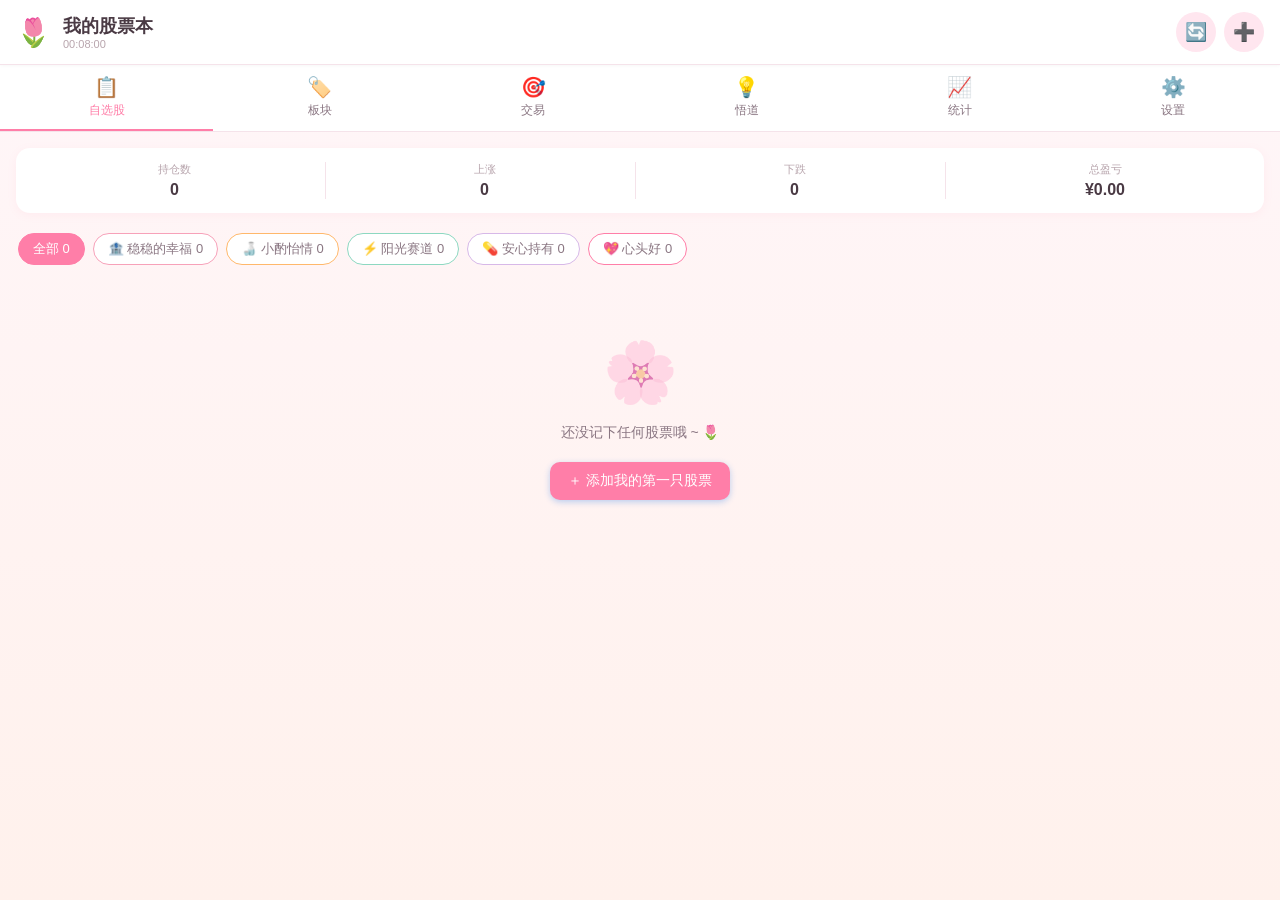
<file: index.html>
<!DOCTYPE html>
<html lang="zh-CN">
<head>
  <meta charset="UTF-8">
  <meta name="viewport" content="width=device-width, initial-scale=1.0, maximum-scale=1.0, user-scalable=no, viewport-fit=cover">
  <meta name="theme-color" content="#ff7ea8">
  <meta name="apple-mobile-web-app-capable" content="yes">
  <meta name="mobile-web-app-capable" content="yes">
  <meta name="apple-mobile-web-app-status-bar-style" content="black-translucent">
  <meta name="apple-mobile-web-app-title" content="我的股票本">
  <!-- iOS 桌面图标（必须本地 PNG，iOS 不读 manifest icons）-->
  <link rel="apple-touch-icon" sizes="180x180" href="./icons/icon-180.png">
  <link rel="apple-touch-icon" sizes="192x192" href="./icons/icon-192.png">
  <link rel="apple-touch-icon" sizes="512x512" href="./icons/icon-512.png">
  <link rel="icon" type="image/png" sizes="192x192" href="./icons/icon-192.png">
  <link rel="icon" type="image/png" sizes="512x512" href="./icons/icon-512.png">
  <!-- iOS 启动图背景色（减少白屏感）-->
  <meta name="apple-mobile-web-app-status-bar-background" content="#fff6f9">
  <!-- 禁用缓存，保证APP/网页每次取最新代码 -->
  <meta http-equiv="Cache-Control" content="no-store, no-cache, must-revalidate, max-age=0">
  <meta http-equiv="Pragma" content="no-cache">
  <meta http-equiv="Expires" content="0">
  <!-- 启动前先注销旧版 Service Worker（保留新 v9，避免旧版死缓存导致白屏）-->
  <script>
    try {
      if ('serviceWorker' in navigator) {
        navigator.serviceWorker.getRegistrations().then(function (rs) {
          for (var i = 0; i < rs.length; i++) {
            try {
              // 只注销非当前版本的旧 SW（v9 之前的）
              var sw = rs[i].active || rs[i].waiting || rs[i].installing;
              if (sw && sw.scriptURL && sw.scriptURL.indexOf('sw.js') >= 0) {
                // 交给 sw.js activate 阶段清理旧缓存，这里不强制注销新 SW
                // 仅当版本过旧时注销（保守做法：全部保留，由新 SW 接管）
              }
            } catch (_) {}
          }
        }).catch(function () {});
        // 清理 v8 及更早的缓存（v9 由新 SW 自己管理）
        if (window.caches && typeof caches.keys === 'function') {
          caches.keys().then(function (ks) {
            ks.forEach(function (k) {
              // 保留 v9，清理其他 stock-workbench 旧版本缓存
              if (k.indexOf('stock-workbench') === 0 && k.indexOf('-v9') < 0) {
                try { caches.delete(k); } catch (_) {}
              }
            });
          }).catch(function () {});
        }
      }
    } catch (e) { /* ignore */ }
  </script>
  <link rel="manifest" href="./manifest.json">
  <link rel="stylesheet" href="./css/style.css?t=INSIGHT1">
  <title>我的股票本</title>
</head>
<body>
  <!-- 启动页 -->
  <div id="splash" class="splash">
    <div class="splash-content">
      <div class="splash-icon">🌸</div>
      <h1 class="splash-title">我的股票本</h1>
      <p class="splash-quote" id="splashQuote">加载中...</p>
      <p class="splash-tip" style="margin-top:24px;font-size:12px;opacity:0.85">🌷 所有股票均需你手动添加，隐私安全</p>
    </div>
  </div>

  <!-- 安装提示 -->
  <div id="installPrompt" class="install-prompt hidden">
    <div class="install-content">
      <span>📲 安装到手机桌面，随时查看行情</span>
      <button id="installBtn" class="btn btn-primary btn-sm">立即安装</button>
      <button id="dismissInstall" class="btn btn-ghost btn-sm">×</button>
    </div>
  </div>

  <!-- 顶部导航 -->
  <header class="app-header">
    <div class="header-left">
      <span class="logo-icon">🌷</span>
      <div class="title-group">
        <h1 class="app-title">我的股票本</h1>
        <span class="update-time" id="updateTime">--:--:--</span>
      </div>
    </div>
    <div class="header-right">
      <button id="refreshBtn" class="icon-btn" title="刷新行情">🔄</button>
      <button id="addStockBtn" class="icon-btn" title="添加股票">➕</button>
    </div>
  </header>

  <!-- 标签导航 -->
  <nav class="tab-nav">
    <div class="tab active" data-tab="stocks">
      <span class="tab-icon">📋</span>
      <span class="tab-text">自选股</span>
    </div>
    <div class="tab" data-tab="sectors">
      <span class="tab-icon">🏷️</span>
      <span class="tab-text">板块</span>
    </div>
    <div class="tab" data-tab="strategy">
      <span class="tab-icon">🎯</span>
      <span class="tab-text">交易</span>
    </div>
    <div class="tab" data-tab="insights">
      <span class="tab-icon">💡</span>
      <span class="tab-text">悟道</span>
    </div>
    <div class="tab" data-tab="dashboard">
      <span class="tab-icon">📈</span>
      <span class="tab-text">统计</span>
    </div>
    <div class="tab" data-tab="settings">
      <span class="tab-icon">⚙️</span>
      <span class="tab-text">设置</span>
    </div>
  </nav>

  <!-- 主内容区 -->
  <main class="main-content">
    <!-- 自选股页面 -->
    <section id="tab-stocks" class="tab-panel active">
      <!-- 顶部统计卡片 -->
      <div class="stats-bar" id="statsBar">
        <div class="stat-item">
          <span class="stat-label">持仓数</span>
          <span class="stat-value" id="statCount">0</span>
        </div>
        <div class="stat-item">
          <span class="stat-label">上涨</span>
          <span class="stat-value up" id="statUp">0</span>
        </div>
        <div class="stat-item">
          <span class="stat-label">下跌</span>
          <span class="stat-value down" id="statDown">0</span>
        </div>
        <div class="stat-item">
          <span class="stat-label">总盈亏</span>
          <span class="stat-value" id="statTotal">--</span>
        </div>
      </div>

      <!-- 板块筛选 -->
      <div class="sector-filter" id="sectorFilter">
        <span class="filter-tag active" data-sector="all">全部</span>
      </div>

      <!-- 股票列表 -->
      <div class="stock-list" id="stockList">
        <div class="empty-state">
          <div class="empty-icon">🌷</div>
          <p class="empty-text" style="font-size:15px;font-weight:500">这里是你的专属股票本 💕</p>
          <p class="empty-text" style="margin-top:4px;font-size:13px">点击下方按钮，手动添加你的第一只自选股</p>
          <button class="btn btn-primary" onclick="app.openAddStockModal()" style="margin-top:12px">＋ 添加我的第一只股票</button>
        </div>
      </div>
    </section>

    <!-- 板块页面 -->
    <section id="tab-sectors" class="tab-panel">
      <div class="page-header">
        <h2>板块管理</h2>
        <button class="btn btn-primary btn-sm" onclick="app.openAddSectorModal()">+ 新建板块</button>
      </div>
      <div class="sector-list" id="sectorList"></div>
    </section>

    <!-- 交易策略页面 -->
    <section id="tab-strategy" class="tab-panel">
      <div class="page-header">
        <h2>🎯 交易策略分析</h2>
        <span class="refresh-hint" style="font-size:12px;color:var(--text-light)">根据风格自动判断买卖</span>
      </div>

      <!-- 步骤1：选择交易风格 -->
      <div class="strategy-step">
        <div class="step-title"><span class="step-num">1</span>选择你的交易风格</div>
        <div class="style-grid">
          <div class="style-card left-style" onclick="app.selectTradeStyle('left')" id="styleCardLeft">
            <div class="style-emoji">🌙</div>
            <div class="style-name">左侧交易</div>
            <div class="style-desc">抄底式 · 价值买入<br>越跌越买 · 分批建仓</div>
          </div>
          <div class="style-card right-style" onclick="app.selectTradeStyle('right')" id="styleCardRight">
            <div class="style-emoji">☀️</div>
            <div class="style-name">右侧交易</div>
            <div class="style-desc">追涨式 · 趋势确认<br>突破买入 · 顺势而为</div>
          </div>
        </div>
      </div>

      <!-- 步骤2：选择股票 -->
      <div class="strategy-step" id="stepPickStock" style="display:none">
        <div class="step-title"><span class="step-num">2</span>选择要分析的自选股</div>
        <div class="stock-pick-list" id="stockPickList">
          <div class="empty-state" style="padding:20px 10px">
            <div class="empty-icon" style="font-size:32px">📭</div>
            <p class="empty-text">还没有添加自选股，先去添加吧 💕</p>
            <button class="btn btn-primary btn-sm" onclick="app.openAddStockModal()">+ 添加股票</button>
          </div>
        </div>
      </div>

      <!-- 步骤3：参数确认 -->
      <div class="strategy-step" id="stepParams" style="display:none">
        <div class="step-title">
          <span class="step-num">3</span>
          交易参数确认
          <button class="btn btn-outline btn-sm" style="float:right;font-size:12px;padding:4px 10px" onclick="app.autoFillStrategyParams()">✨ 自动填充</button>
        </div>

        <!-- 左侧交易参数 -->
        <div id="leftParams" style="display:none">
          <div class="form-row">
            <div class="form-group flex-1">
              <label>合理估值(元) <small>· 内在价值/目标价</small></label>
              <input type="number" id="param_reasonablePrice" placeholder="如 1800.00" step="0.01" min="0">
            </div>
            <div class="form-group flex-1">
              <label>总资金(元)</label>
              <input type="number" id="param_totalCapital" placeholder="100000" step="1000" min="0">
            </div>
          </div>
          <div class="form-row">
            <div class="form-group flex-1">
              <label>买点系数 <small>· 越小越保守(0.5~0.9)</small></label>
              <input type="number" id="param_buyFormula" placeholder="0.70" step="0.05" min="0.3" max="1">
            </div>
            <div class="form-group flex-1">
              <label>超跌偏离% <small>· 偏离MA20阈值(-5~-20)</small></label>
              <input type="number" id="param_oversoldFormula" placeholder="-10" step="1" min="-30" max="0">
            </div>
          </div>
          <div class="form-row">
            <div class="form-group flex-1">
              <label>偏离度警戒% <small>· 极端抄底(-10~-25)</small></label>
              <input type="number" id="param_biasFormula" placeholder="-15" step="1" min="-40" max="0">
            </div>
            <div class="form-group flex-1">
              <label>单股最大仓位%</label>
              <input type="number" id="param_positionRatio" placeholder="25" step="5" min="5" max="100">
            </div>
          </div>
          <div class="form-row">
            <div class="form-group flex-1">
              <label>止盈比例%</label>
              <input type="number" id="param_takeProfitRatio" placeholder="30" step="5" min="5" max="200">
            </div>
            <div class="form-group flex-1">
              <label>止损比例%</label>
              <input type="number" id="param_stopLossRatio" placeholder="8" step="1" min="1" max="30">
            </div>
          </div>
        </div>

        <!-- 右侧交易参数 -->
        <div id="rightParams" style="display:none">
          <div class="form-row">
            <div class="form-group flex-1">
              <label>前高(元) <small>· 近期压力位</small></label>
              <input type="number" id="param_prevHigh" placeholder="如 1800.00" step="0.01" min="0">
            </div>
            <div class="form-group flex-1">
              <label>总资金(元)</label>
              <input type="number" id="param_totalCapital_r" placeholder="100000" step="1000" min="0">
            </div>
          </div>
          <div class="form-row">
            <div class="form-group flex-1">
              <label>突破确认% <small>· 突破前高幅度(2~10)</small></label>
              <input type="number" id="param_breakConfirm" placeholder="3" step="0.5" min="0" max="20">
            </div>
            <div class="form-group flex-1">
              <label>趋势确认 <small>· MA5>MA20 则开启</small></label>
              <select id="param_trendConfirm">
                <option value="true" selected>开启</option>
                <option value="false">关闭</option>
              </select>
            </div>
          </div>
          <div class="form-row">
            <div class="form-group flex-1">
              <label>单股最大仓位%</label>
              <input type="number" id="param_positionRatio_r" placeholder="25" step="5" min="5" max="100">
            </div>
            <div class="form-group flex-1">
              <label>卖出跌破% <small>· 跌破MA20触发(-3~-10)</small></label>
              <input type="number" id="param_sellTrendBreak" placeholder="-5" step="1" min="-20" max="0">
            </div>
          </div>
        </div>

        <button class="btn btn-primary btn-block" style="margin-top:16px" onclick="app.runStrategy()">🎯 开始分析</button>
      </div>

      <!-- 步骤4：结果展示 -->
      <div class="strategy-step" id="stepResult" style="display:none">
        <div class="step-title"><span class="step-num">4</span>分析结果</div>
        <div id="resultContent"></div>
      </div>
    </section>

    <!-- 悟道页面 -->
    <section id="tab-insights" class="tab-panel">
      <div class="page-header">
        <h2>💡 悟道笔记</h2>
        <button class="btn btn-primary btn-sm" onclick="app.openAddInsightModal()">+ 写感悟</button>
      </div>

      <!-- 搜索 + 筛选 -->
      <div class="insights-toolbar">
        <div class="insight-search">
          <span class="search-icon">🔍</span>
          <input type="text" id="insightSearch" placeholder="搜索关键词 / 标题 / 内容 / 关联股票...">
        </div>
        <div class="insight-mood-filter" id="insightMoodFilter">
          <span class="mood-chip active" data-mood="all">全部</span>
          <span class="mood-chip" data-mood="🧘">🧘 平静</span>
          <span class="mood-chip" data-mood="📈">📈 看多</span>
          <span class="mood-chip" data-mood="📉">📉 看空</span>
          <span class="mood-chip" data-mood="🫂">🫂 反思</span>
          <span class="mood-chip" data-mood="🔥">🔥 警示</span>
        </div>
      </div>

      <!-- 悟道列表 -->
      <div class="insight-list" id="insightList"></div>
    </section>

    <!-- 统计页面 -->
    <section id="tab-dashboard" class="tab-panel">
      <div class="dashboard-header">
        <h2>投资小日记 🌸</h2>
        <span class="refresh-hint" id="refreshHint">自动刷新: 15:00</span>
      </div>

      <!-- 总览卡片 -->
      <div class="overview-grid">
        <div class="overview-card">
          <div class="card-label">总市值</div>
          <div class="card-value" id="dashMarketValue">¥0.00</div>
        </div>
        <div class="overview-card">
          <div class="card-label">今日盈亏</div>
          <div class="card-value" id="dashTodayPL">¥0.00</div>
        </div>
        <div class="overview-card">
          <div class="card-label">总盈亏</div>
          <div class="card-value" id="dashTotalPL">¥0.00</div>
        </div>
        <div class="overview-card">
          <div class="card-label">平均涨幅</div>
          <div class="card-value" id="dashAvgChange">0.00%</div>
        </div>
      </div>

      <!-- 板块分布 -->
      <div class="chart-section">
        <h3 class="section-title">📊 板块分布</h3>
        <div class="sector-chart" id="sectorChart"></div>
      </div>

      <!-- 涨跌榜 -->
      <div class="ranking-section">
        <div class="ranking-box">
          <h3 class="section-title up">💖 今日表现 TOP5</h3>
          <div class="ranking-list" id="topGainers"></div>
        </div>
        <div class="ranking-box">
          <h3 class="section-title down">🫂 需要鼓励的 TOP5</h3>
          <div class="ranking-list" id="topLosers"></div>
        </div>
      </div>
    </section>

    <!-- 设置页面 -->
    <section id="tab-settings" class="tab-panel">
      <div class="settings-list">
        <div class="setting-item">
          <div class="setting-info">
            <span class="setting-icon">🔄</span>
            <div>
              <div class="setting-title">自动刷新间隔</div>
              <div class="setting-desc">行情数据自动刷新频率</div>
            </div>
          </div>
          <select id="refreshInterval" class="setting-select">
            <option value="0">关闭</option>
            <option value="60">1分钟</option>
            <option value="300" selected>5分钟</option>
            <option value="600">10分钟</option>
            <option value="900">15分钟</option>
          </select>
        </div>

        <div class="setting-item" onclick="app.exportData()">
          <div class="setting-info">
            <span class="setting-icon">📤</span>
            <div>
              <div class="setting-title">导出数据</div>
              <div class="setting-desc">导出自选股数据为JSON</div>
            </div>
          </div>
          <span class="setting-arrow">›</span>
        </div>

        <div class="setting-item" onclick="document.getElementById('importFile').click()">
          <div class="setting-info">
            <span class="setting-icon">📥</span>
            <div>
              <div class="setting-title">导入数据</div>
              <div class="setting-desc">从JSON文件恢复数据</div>
            </div>
          </div>
          <span class="setting-arrow">›</span>
        </div>
        <input type="file" id="importFile" accept=".json" class="hidden">

        <div class="setting-item" onclick="app.clearAllData()">
          <div class="setting-info">
            <span class="setting-icon danger">🗑️</span>
            <div>
              <div class="setting-title danger-text">清空所有数据</div>
              <div class="setting-desc">删除全部自选股和板块</div>
            </div>
          </div>
          <span class="setting-arrow">›</span>
        </div>

        <div class="setting-item">
          <div class="setting-info">
            <span class="setting-icon">ℹ️</span>
            <div>
              <div class="setting-title">版本信息</div>
              <div class="setting-desc">我的股票本 v1.0.0 💕</div>
            </div>
          </div>
          <span class="setting-arrow">›</span>
        </div>
      </div>

      <div class="install-section">
        <div class="install-card">
          <h3>📲 安装为手机APP</h3>
          <ol class="install-steps">
            <li>在安卓<strong>Chrome浏览器</strong>中打开本页面</li>
            <li>点击浏览器<strong>右上角菜单 ⋮</strong></li>
            <li>选择<strong>「添加到主屏幕」</strong>或<strong>「安装应用」</strong></li>
            <li>确认安装后即可从桌面启动，和原生APP一样使用</li>
          </ol>
        </div>
      </div>
    </section>
  </main>

  <!-- 添加/编辑股票弹窗 -->
  <div id="stockModal" class="modal hidden">
    <div class="modal-overlay" onclick="app.closeStockModal()"></div>
    <div class="modal-content">
      <div class="modal-header">
        <h3 id="stockModalTitle">添加自选股</h3>
        <button class="icon-btn" onclick="app.closeStockModal()">×</button>
      </div>
      <div class="modal-body">
        <div class="form-group">
          <label>股票代码 *</label>
          <div class="code-input-group">
            <select id="stockMarket" class="input-sm">
              <option value="sh">sh 上海</option>
              <option value="sz">sz 深圳</option>
              <option value="bj">bj 北京</option>
            </select>
            <input type="text" id="stockCode" placeholder="6位数字代码 如 600519" maxlength="6" class="flex-1">
          </div>
          <small class="hint">示例：贵州茅台 = sh600519，平安银行 = sz000001</small>
        </div>

        <div class="form-group">
          <label>股票名称 *</label>
          <input type="text" id="stockName" placeholder="如 贵州茅台">
        </div>

        <div class="form-group">
          <label>所属板块</label>
          <select id="stockSector">
            <option value="">-- 选择板块 --</option>
          </select>
        </div>

        <div class="form-row">
          <div class="form-group flex-1">
            <label>持仓数量</label>
            <input type="number" id="stockShares" placeholder="股数" min="0" step="100">
          </div>
          <div class="form-group flex-1">
            <label>成本价 (¥)</label>
            <input type="number" id="stockCost" placeholder="买入均价" min="0" step="0.01">
          </div>
        </div>

        <div class="form-group">
          <label>备注</label>
          <input type="text" id="stockNote" placeholder="选填，买入理由等">
        </div>

        <button class="btn btn-outline btn-block" onclick="app.quickFetchFromCode()">🔍 根据代码自动填充信息</button>
      </div>
      <div class="modal-footer">
        <button class="btn btn-ghost" onclick="app.closeStockModal()">取消</button>
        <button class="btn btn-primary" onclick="app.saveStock()">保存</button>
      </div>
    </div>
  </div>

  <!-- 添加板块弹窗 -->
  <div id="sectorModal" class="modal hidden">
    <div class="modal-overlay" onclick="app.closeSectorModal()"></div>
    <div class="modal-content">
      <div class="modal-header">
        <h3 id="sectorModalTitle">新建板块</h3>
        <button class="icon-btn" onclick="app.closeSectorModal()">×</button>
      </div>
      <div class="modal-body">
        <div class="form-group">
          <label>板块名称 *</label>
          <input type="text" id="sectorName" placeholder="如 白酒、新能源、银行">
        </div>
        <div class="form-group">
          <label>板块图标</label>
          <div class="emoji-picker" id="emojiPicker">
            <span class="emoji-opt active">🏦</span>
            <span class="emoji-opt">🍶</span>
            <span class="emoji-opt">⚡</span>
            <span class="emoji-opt">🔋</span>
            <span class="emoji-opt">💊</span>
            <span class="emoji-opt">🏗️</span>
            <span class="emoji-opt">📱</span>
            <span class="emoji-opt">🚗</span>
            <span class="emoji-opt">🛒</span>
            <span class="emoji-opt">🏠</span>
            <span class="emoji-opt">✈️</span>
            <span class="emoji-opt">🎮</span>
            <span class="emoji-opt">💎</span>
            <span class="emoji-opt">🌾</span>
            <span class="emoji-opt">📦</span>
          </div>
        </div>
        <div class="form-group">
          <label>板块颜色</label>
          <div class="color-picker" id="colorPicker">
            <span class="color-opt active" style="background:#1a73e8"></span>
            <span class="color-opt" style="background:#e74c3c"></span>
            <span class="color-opt" style="background:#27ae60"></span>
            <span class="color-opt" style="background:#f39c12"></span>
            <span class="color-opt" style="background:#9b59b6"></span>
            <span class="color-opt" style="background:#1abc9c"></span>
            <span class="color-opt" style="background:#e67e22"></span>
            <span class="color-opt" style="background:#34495e"></span>
          </div>
        </div>
      </div>
      <div class="modal-footer">
        <button class="btn btn-ghost" onclick="app.closeSectorModal()">取消</button>
        <button class="btn btn-primary" onclick="app.saveSector()">保存</button>
      </div>
    </div>
  </div>

  <!-- 股票详情弹窗 -->
  <div id="detailModal" class="modal hidden">
    <div class="modal-overlay" onclick="app.closeDetailModal()"></div>
    <div class="modal-content modal-detail">
      <div class="modal-header">
        <h3 id="detailTitle">股票详情</h3>
        <button class="icon-btn" onclick="app.closeDetailModal()">×</button>
      </div>
      <div class="modal-body" id="detailBody"></div>
      <div class="modal-footer">
        <button class="btn btn-ghost" onclick="app.deleteCurrentStock()">🗑️ 删除</button>
        <button class="btn btn-outline" onclick="app.editCurrentStock()">✏️ 编辑</button>
        <button class="btn btn-primary" onclick="app.refreshOneStock()">🔄 刷新</button>
      </div>
    </div>
  </div>

  <!-- 添加/编辑悟道弹窗 -->
  <div id="insightModal" class="modal hidden">
    <div class="modal-overlay" onclick="app.closeInsightModal()"></div>
    <div class="modal-content modal-insight">
      <div class="modal-header">
        <h3 id="insightModalTitle">写下我的悟道</h3>
        <button class="icon-btn" onclick="app.closeInsightModal()">×</button>
      </div>
      <div class="modal-body">
        <div class="form-row">
          <div class="form-group flex-1">
            <label>心情标签</label>
            <div class="mood-picker" id="moodPicker">
              <span class="mood-opt active" data-val="🧘">🧘 平静</span>
              <span class="mood-opt" data-val="📈">📈 看多</span>
              <span class="mood-opt" data-val="📉">📉 看空</span>
              <span class="mood-opt" data-val="🫂">🫂 反思</span>
              <span class="mood-opt" data-val="🔥">🔥 警示</span>
              <span class="mood-opt" data-val="🌸">🌸 感恩</span>
            </div>
          </div>
        </div>
        <div class="form-group">
          <label>标题 *</label>
          <input type="text" id="insightTitle" placeholder="一句话总结你的感悟，如：茅台跌破1600，机会来了？">
        </div>
        <div class="form-row">
          <div class="form-group flex-1">
            <label>关联股票（选填）</label>
            <select id="insightStock">
              <option value="">-- 不关联 --</option>
            </select>
          </div>
          <div class="form-group flex-1">
            <label>标签（逗号分隔，选填）</label>
            <input type="text" id="insightTags" placeholder="如 抄底, 止损, 心态">
          </div>
        </div>
        <div class="form-group">
          <label>感悟正文 *</label>
          <textarea id="insightContent" rows="8" placeholder="今天学到了什么？对市场的思考？对自己的复盘？越具体越珍贵... 🌸"></textarea>
        </div>
      </div>
      <div class="modal-footer">
        <button class="btn btn-ghost" onclick="app.closeInsightModal()">取消</button>
        <button class="btn btn-primary" onclick="app.saveInsight()">💾 保存悟道</button>
      </div>
    </div>
  </div>

  <!-- 悟道详情弹窗 -->
  <div id="insightDetailModal" class="modal hidden">
    <div class="modal-overlay" onclick="app.closeInsightDetailModal()"></div>
    <div class="modal-content modal-insight">
      <div class="modal-header">
        <h3>💡 悟道详情</h3>
        <button class="icon-btn" onclick="app.closeInsightDetailModal()">×</button>
      </div>
      <div class="modal-body" id="insightDetailBody"></div>
      <div class="modal-footer">
        <button class="btn btn-ghost" onclick="app.deleteInsightFromDetail()">🗑️ 删除</button>
        <button class="btn btn-outline" onclick="app.editInsightFromDetail()">✏️ 编辑</button>
        <button class="btn btn-primary" onclick="app.closeInsightDetailModal()">关闭</button>
      </div>
    </div>
  </div>

  <!-- Toast 提示 -->
  <div id="toast" class="toast hidden"></div>

  <!-- 自定义确认弹窗 -->
  <div id="confirmModal" class="modal hidden">
    <div class="modal-content" style="max-width:320px;text-align:center">
      <div id="confirmIcon" style="font-size:40px;margin-bottom:12px">⚠️</div>
      <div id="confirmMessage" style="font-size:15px;line-height:1.6;margin-bottom:20px;color:#333"></div>
      <div style="display:flex;gap:12px;justify-content:center">
        <button id="confirmCancel" class="btn btn-outline">取消</button>
        <button id="confirmOk" class="btn btn-primary">确定</button>
      </div>
    </div>
  </div>

  <script src="./js/storage.js?v=CONFIRM1"></script>
  <script src="./js/api.js?v=CONFIRM1"></script>
  <script src="./js/strategy.js?v=CONFIRM1"></script>
  <script src="./js/app.js?v=CONFIRM1"></script>
  <script>
    // 页面DOM就绪后立刻启动（不要等load事件，避免旧SW register还没清的干扰）
    document.addEventListener('DOMContentLoaded', function () {
      try { if (typeof app === 'object' && typeof app.init === 'function') app.init(); }
      catch (e) { console.error('APP INIT FAIL:', e); document.body.classList.add('showBody'); }
    });
    // 注册 Service Worker（PWA 离线 + iOS 16.4+ 安装能力）
    if ('serviceWorker' in navigator) {
      window.addEventListener('load', function () {
        navigator.serviceWorker.register('./sw.js?v=INSIGHT1').then(function (reg) {
          console.log('[SW] 注册成功，scope:', reg.scope);
        }).catch(function (err) {
          console.warn('[SW] 注册失败:', err);
        });
      });
    }
  </script>
</body>
</html>
</file>
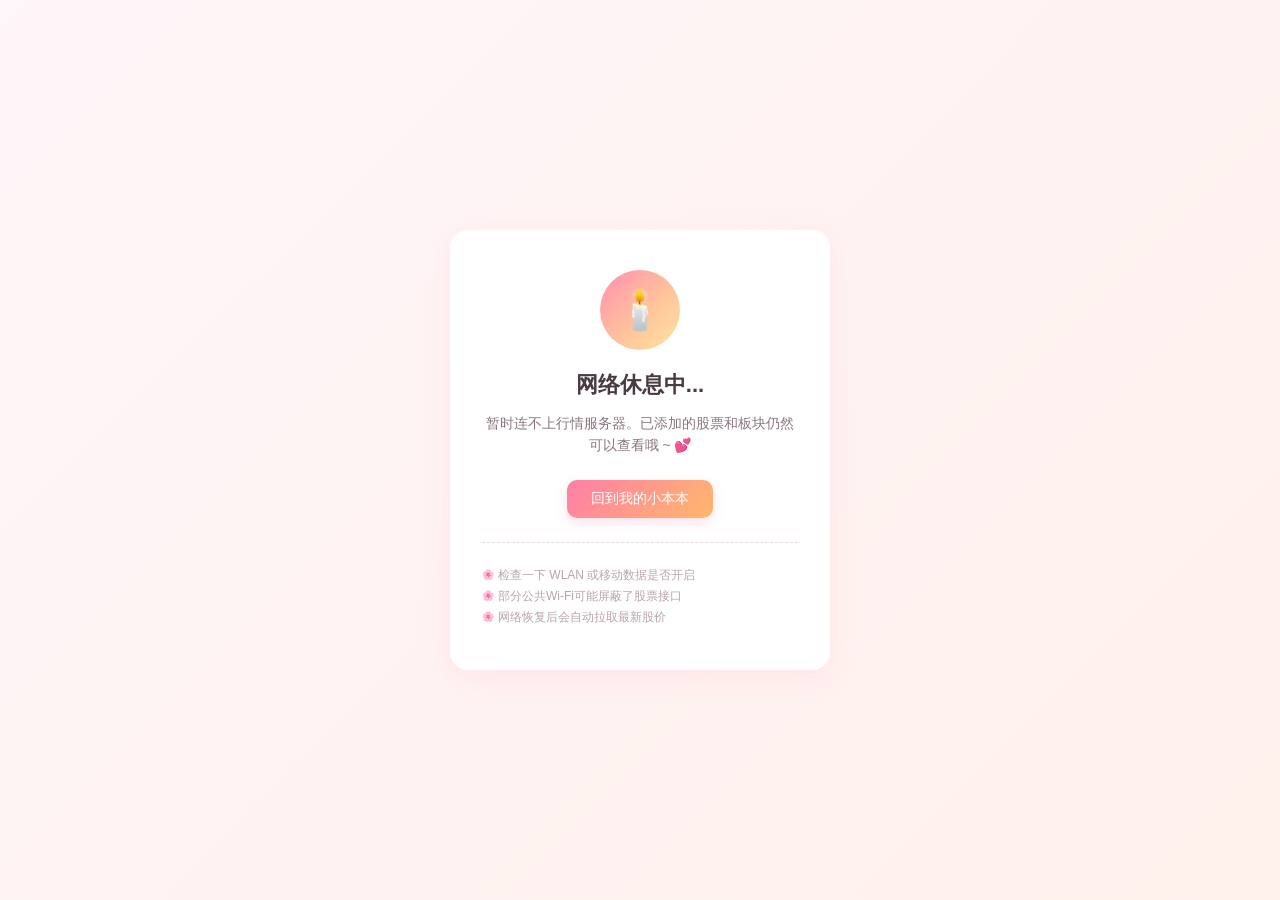
<file: offline.html>
<!DOCTYPE html>
<html lang="zh-CN">
<head>
  <meta charset="UTF-8">
  <meta name="viewport" content="width=device-width, initial-scale=1.0">
  <title>离线状态 - 我的股票本</title>
  <style>
    * { box-sizing: border-box; margin: 0; padding: 0; }
    body {
      min-height: 100vh;
      display: flex;
      align-items: center;
      justify-content: center;
      font-family: -apple-system, 'PingFang SC', 'Microsoft YaHei', sans-serif;
      background: linear-gradient(135deg, #fff6f9 0%, #fff1ec 100%);
      color: #4a3a44;
      padding: 20px;
    }
    .card {
      background: white;
      border-radius: 18px;
      padding: 40px 32px;
      box-shadow: 0 8px 32px rgba(255,126,168,0.12);
      max-width: 380px;
      text-align: center;
    }
    .icon {
      width: 80px;
      height: 80px;
      margin: 0 auto 20px;
      background: linear-gradient(135deg, #ff8fb1 0%, #ffc79a 60%, #ffe3a3 100%);
      border-radius: 50%;
      display: flex;
      align-items: center;
      justify-content: center;
      font-size: 40px;
    }
    h1 { font-size: 22px; margin-bottom: 12px; font-weight: 700; }
    p { color: #8a7682; font-size: 14px; line-height: 1.6; margin-bottom: 24px; }
    .btn {
      display: inline-block;
      padding: 10px 24px;
      background: linear-gradient(135deg, #ff7ea8 0%, #ffb86b 100%);
      color: white;
      text-decoration: none;
      border-radius: 10px;
      font-weight: 500;
      font-size: 14px;
      box-shadow: 0 4px 12px rgba(255,126,168,0.25);
    }
    .btn:active { transform: scale(0.97); }
    .tips {
      margin-top: 24px;
      padding-top: 20px;
      border-top: 1px dashed #f5d7e1;
      font-size: 12px;
      color: #b8a5ad;
      text-align: left;
    }
    .tips li { margin: 4px 0; list-style: none; padding-left: 16px; position: relative; }
    .tips li::before { content: '🌸'; position: absolute; left: 0; font-size: 10px; top: 2px; }
  </style>
</head>
<body>
  <div class="card">
    <div class="icon">🕯️</div>
    <h1>网络休息中...</h1>
    <p>暂时连不上行情服务器。已添加的股票和板块仍然可以查看哦 ~ 💕</p>
    <a href="./index.html" class="btn">回到我的小本本</a>
    <div class="tips">
      <li>检查一下 WLAN 或移动数据是否开启</li>
      <li>部分公共Wi-Fi可能屏蔽了股票接口</li>
      <li>网络恢复后会自动拉取最新股价</li>
    </div>
  </div>
</body>
</html>
</file>
<file: css/style.css>
/* =========================================
   股票工作台 - 样式表
   ========================================= */

* {
  margin: 0;
  padding: 0;
  box-sizing: border-box;
  -webkit-tap-highlight-color: transparent;
}

:root {
  --primary: #ff7ea8;
  --primary-dark: #e55f8c;
  --primary-light: #ffe6ef;
  --up: #ff6b6b;
  --up-bg: #fff0f0;
  --down: #4ecdc4;
  --down-bg: #eafaf8;
  --warn: #ffb86b;
  --warn-bg: #fff5e8;
  --text: #4a3a44;
  --text-secondary: #8a7682;
  --text-light: #b8a5ad;
  --border: #f5e3ea;
  --bg: linear-gradient(180deg, #fff6f9 0%, #fff1ec 100%);
  --card-bg: #ffffff;
  --shadow: 0 2px 10px rgba(255,126,168,0.08);
  --shadow-lg: 0 6px 20px rgba(255,126,168,0.12);
  --radius: 14px;
  --radius-sm: 10px;
}

html, body {
  height: 100%;
  font-family: -apple-system, BlinkMacSystemFont, 'Segoe UI', 'PingFang SC', 'Hiragino Sans GB', 'Microsoft YaHei', sans-serif;
  font-size: 14px;
  color: var(--text);
  background: var(--bg);
  background-attachment: fixed;
  overflow-x: hidden;
}

body {
  display: flex;
  flex-direction: column;
  min-height: 100vh;
  padding-top: env(safe-area-inset-top);
}

.hidden { display: none !important; }
.flex-1 { flex: 1; }
.up { color: var(--up) !important; }
.down { color: var(--down) !important; }

/* ============ 启动页 ============ */
.splash {
  position: fixed;
  inset: 0;
  z-index: 9999;
  background: linear-gradient(135deg, #ff8fb1 0%, #ffc79a 60%, #ffe3a3 100%);
  display: flex;
  align-items: center;
  justify-content: center;
  transition: opacity 0.5s ease, visibility 0.5s ease;
}
.splash.hide {
  opacity: 0;
  visibility: hidden;
}
.splash-content {
  text-align: center;
  color: white;
  padding: 20px;
}
.splash-icon {
  font-size: 72px;
  margin-bottom: 16px;
  animation: bounce 2s infinite;
}
@keyframes bounce {
  0%, 100% { transform: translateY(0); }
  50% { transform: translateY(-10px); }
}
.splash-title {
  font-size: 28px;
  font-weight: 700;
  margin-bottom: 20px;
  letter-spacing: 2px;
}
.splash-quote {
  font-size: 14px;
  line-height: 1.6;
  opacity: 0.9;
  max-width: 280px;
  margin: 0 auto;
  font-style: italic;
}

/* ============ 安装提示 ============ */
.install-prompt {
  position: sticky;
  top: 0;
  z-index: 100;
  background: linear-gradient(135deg, #ff9eb5 0%, #ffb86b 100%);
  color: white;
  padding: 10px 16px;
}
.install-content {
  display: flex;
  align-items: center;
  gap: 10px;
  font-size: 13px;
}
.install-content span { flex: 1; }

/* ============ 顶部导航 ============ */
.app-header {
  position: sticky;
  top: 0;
  z-index: 50;
  background: white;
  padding: 12px 16px;
  display: flex;
  align-items: center;
  justify-content: space-between;
  border-bottom: 1px solid var(--border);
  box-shadow: 0 1px 3px rgba(0,0,0,0.03);
}
.header-left { display: flex; align-items: center; gap: 12px; }
.logo-icon { font-size: 28px; }
.title-group { display: flex; flex-direction: column; }
.app-title { font-size: 18px; font-weight: 700; color: var(--text); }
.update-time { font-size: 11px; color: var(--text-light); }
.header-right { display: flex; gap: 8px; }

.icon-btn {
  width: 40px;
  height: 40px;
  border: none;
  background: var(--primary-light);
  border-radius: 50%;
  cursor: pointer;
  font-size: 18px;
  display: flex;
  align-items: center;
  justify-content: center;
  transition: all 0.2s;
}
.icon-btn:active { transform: scale(0.92); background: #d2e3fc; }

/* ============ Tab导航 ============ */
.tab-nav {
  display: flex;
  background: white;
  border-bottom: 1px solid var(--border);
  position: sticky;
  top: 65px;
  z-index: 49;
}
.tab {
  flex: 1;
  padding: 10px 4px;
  display: flex;
  flex-direction: column;
  align-items: center;
  gap: 3px;
  cursor: pointer;
  border-bottom: 2px solid transparent;
  transition: all 0.2s;
}
.tab.active {
  border-bottom-color: var(--primary);
  color: var(--primary);
}
.tab-icon { font-size: 20px; }
.tab-text { font-size: 12px; font-weight: 500; color: var(--text-secondary); }
.tab.active .tab-text { color: var(--primary); }

/* ============ 主内容 ============ */
.main-content { flex: 1; padding-bottom: 80px; }
.tab-panel { display: none; padding: 16px; }
.tab-panel.active { display: block; animation: fadeIn 0.3s ease; }
@keyframes fadeIn {
  from { opacity: 0; transform: translateY(8px); }
  to { opacity: 1; transform: translateY(0); }
}

/* ============ 通用按钮 ============ */
.btn {
  display: inline-flex;
  align-items: center;
  justify-content: center;
  gap: 6px;
  padding: 10px 18px;
  border: none;
  border-radius: var(--radius-sm);
  font-size: 14px;
  font-weight: 500;
  cursor: pointer;
  transition: all 0.2s;
  white-space: nowrap;
}
.btn:active { transform: scale(0.97); }
.btn-sm { padding: 6px 12px; font-size: 12px; }
.btn-block { width: 100%; }
.btn-primary {
  background: var(--primary);
  color: white;
  box-shadow: 0 2px 6px rgba(26,115,232,0.3);
}
.btn-primary:active { background: var(--primary-dark); }
.btn-outline {
  background: white;
  color: var(--primary);
  border: 1px solid var(--primary);
}
.btn-ghost {
  background: transparent;
  color: var(--text-secondary);
}
.btn-ghost:hover { background: var(--border); }

/* ============ 统计条 ============ */
.stats-bar {
  display: grid;
  grid-template-columns: repeat(4, 1fr);
  gap: 8px;
  background: white;
  padding: 14px 8px;
  border-radius: var(--radius);
  box-shadow: var(--shadow);
  margin-bottom: 16px;
}
.stat-item {
  text-align: center;
  border-right: 1px solid var(--border);
  padding: 0 4px;
}
.stat-item:last-child { border-right: none; }
.stat-label {
  display: block;
  font-size: 11px;
  color: var(--text-light);
  margin-bottom: 4px;
}
.stat-value {
  font-size: 16px;
  font-weight: 700;
  color: var(--text);
}

/* ============ 板块筛选 ============ */
.sector-filter {
  display: flex;
  gap: 8px;
  overflow-x: auto;
  padding: 4px 2px 12px;
  scrollbar-width: none;
}
.sector-filter::-webkit-scrollbar { display: none; }
.filter-tag {
  padding: 6px 14px;
  border-radius: 20px;
  background: white;
  border: 1px solid var(--border);
  font-size: 13px;
  color: var(--text-secondary);
  white-space: nowrap;
  cursor: pointer;
  transition: all 0.2s;
  flex-shrink: 0;
}
.filter-tag.active {
  background: var(--primary);
  border-color: var(--primary);
  color: white;
  font-weight: 500;
}

/* ============ 股票列表 ============ */
.stock-list { display: flex; flex-direction: column; gap: 10px; }
.stock-card {
  background: var(--card-bg);
  border-radius: var(--radius);
  padding: 14px;
  box-shadow: var(--shadow);
  cursor: pointer;
  transition: all 0.2s;
  border-left: 4px solid transparent;
}
.stock-card:active { transform: scale(0.99); }
.stock-card.up { border-left-color: var(--up); }
.stock-card.down { border-left-color: var(--down); }

.stock-header {
  display: flex;
  justify-content: space-between;
  align-items: flex-start;
  margin-bottom: 10px;
}
.stock-info { display: flex; align-items: center; gap: 8px; }
.sector-badge {
  font-size: 11px;
  padding: 2px 8px;
  border-radius: 4px;
  font-weight: 500;
}
.stock-name {
  font-size: 15px;
  font-weight: 600;
  color: var(--text);
}
.stock-code {
  font-size: 11px;
  color: var(--text-light);
  margin-top: 2px;
}
.change-box {
  text-align: right;
  padding: 6px 10px;
  border-radius: var(--radius-sm);
  min-width: 80px;
}
.change-box.up { background: var(--up-bg); }
.change-box.down { background: var(--down-bg); }
.change-price {
  font-size: 16px;
  font-weight: 700;
  display: block;
}
.change-percent {
  font-size: 12px;
  margin-top: 2px;
}

.stock-metrics {
  display: grid;
  grid-template-columns: repeat(4, 1fr);
  gap: 8px;
  padding-top: 10px;
  border-top: 1px dashed var(--border);
}
.metric {
  text-align: center;
}
.metric-label {
  font-size: 10px;
  color: var(--text-light);
  margin-bottom: 3px;
}
.metric-value {
  font-size: 13px;
  font-weight: 600;
  color: var(--text);
}

/* ============ 空状态 ============ */
.empty-state {
  text-align: center;
  padding: 60px 20px;
}
.empty-icon { font-size: 60px; margin-bottom: 16px; opacity: 0.5; }
.empty-text {
  font-size: 14px;
  color: var(--text-secondary);
  margin-bottom: 20px;
}

/* ============ 板块页面 ============ */
.page-header {
  display: flex;
  justify-content: space-between;
  align-items: center;
  margin-bottom: 16px;
}
.page-header h2 { font-size: 18px; font-weight: 700; }

.sector-list { display: flex; flex-direction: column; gap: 12px; }
.sector-card {
  background: white;
  border-radius: var(--radius);
  padding: 16px;
  box-shadow: var(--shadow);
  border-left: 4px solid;
}
.sector-card-header {
  display: flex;
  justify-content: space-between;
  align-items: center;
  margin-bottom: 12px;
}
.sector-card-title {
  display: flex;
  align-items: center;
  gap: 10px;
}
.sector-icon {
  width: 40px;
  height: 40px;
  border-radius: 10px;
  display: flex;
  align-items: center;
  justify-content: center;
  font-size: 22px;
}
.sector-name { font-size: 16px; font-weight: 600; }
.sector-stats { font-size: 12px; color: var(--text-light); margin-top: 2px; }
.sector-actions { display: flex; gap: 6px; }
.action-btn {
  padding: 6px 12px;
  border-radius: 6px;
  border: none;
  font-size: 12px;
  cursor: pointer;
  background: var(--bg);
  color: var(--text-secondary);
}
.action-btn.danger { background: var(--up-bg); color: var(--up); }

.sector-summary {
  display: grid;
  grid-template-columns: repeat(3, 1fr);
  gap: 8px;
  padding-top: 10px;
  border-top: 1px dashed var(--border);
}
.sector-mini-stocks {
  margin-top: 12px;
  padding-top: 10px;
  border-top: 1px dashed var(--border);
}
.sector-mini-stock {
  display: flex;
  justify-content: space-between;
  align-items: center;
  padding: 8px 0;
  font-size: 13px;
}
.sector-mini-stock + .sector-mini-stock {
  border-top: 1px solid var(--border);
}

/* ============ 看板页面 ============ */
.dashboard-header {
  display: flex;
  justify-content: space-between;
  align-items: center;
  margin-bottom: 16px;
}
.dashboard-header h2 { font-size: 18px; font-weight: 700; }
.refresh-hint { font-size: 12px; color: var(--text-light); }

.overview-grid {
  display: grid;
  grid-template-columns: repeat(2, 1fr);
  gap: 12px;
  margin-bottom: 20px;
}
.overview-card {
  background: white;
  border-radius: var(--radius);
  padding: 16px;
  box-shadow: var(--shadow);
}
.card-label {
  font-size: 12px;
  color: var(--text-light);
  margin-bottom: 8px;
}
.card-value {
  font-size: 20px;
  font-weight: 700;
  color: var(--text);
}

.chart-section, .ranking-section { margin-bottom: 20px; }
.section-title {
  font-size: 15px;
  font-weight: 600;
  margin-bottom: 12px;
  padding-left: 4px;
  border-left: 3px solid var(--primary);
}
.section-title.up { border-left-color: var(--up); color: var(--up); }
.section-title.down { border-left-color: var(--down); color: var(--down); }

.sector-chart {
  background: white;
  border-radius: var(--radius);
  padding: 16px;
  box-shadow: var(--shadow);
}
.sector-bar {
  margin-bottom: 14px;
}
.sector-bar:last-child { margin-bottom: 0; }
.sector-bar-header {
  display: flex;
  justify-content: space-between;
  font-size: 13px;
  margin-bottom: 6px;
}
.sector-bar-name {
  display: flex;
  align-items: center;
  gap: 6px;
  font-weight: 500;
}
.sector-bar-track {
  height: 8px;
  background: var(--bg);
  border-radius: 4px;
  overflow: hidden;
}
.sector-bar-fill {
  height: 100%;
  border-radius: 4px;
  transition: width 0.5s ease;
}

.ranking-section {
  display: grid;
  grid-template-columns: 1fr 1fr;
  gap: 12px;
}
.ranking-box {
  background: white;
  border-radius: var(--radius);
  padding: 14px;
  box-shadow: var(--shadow);
}
.ranking-list { display: flex; flex-direction: column; gap: 8px; }
.ranking-item {
  display: flex;
  justify-content: space-between;
  align-items: center;
  padding: 8px 10px;
  border-radius: 6px;
  font-size: 12px;
}
.ranking-item:nth-child(1) { background: rgba(243,156,18,0.08); }
.ranking-item:nth-child(2) { background: rgba(149,165,166,0.06); }
.ranking-item:nth-child(3) { background: rgba(230,126,34,0.05); }
.rank-num {
  display: inline-block;
  width: 20px;
  font-weight: 700;
  color: var(--text-light);
}
.ranking-item:nth-child(1) .rank-num { color: var(--warn); }

/* ============ 设置页面 ============ */
.settings-list {
  background: white;
  border-radius: var(--radius);
  box-shadow: var(--shadow);
  overflow: hidden;
  margin-bottom: 20px;
}
.setting-item {
  display: flex;
  align-items: center;
  justify-content: space-between;
  padding: 14px 16px;
  border-bottom: 1px solid var(--border);
  cursor: pointer;
  transition: background 0.2s;
}
.setting-item:last-child { border-bottom: none; }
.setting-item:active { background: var(--bg); }
.setting-info {
  display: flex;
  align-items: center;
  gap: 12px;
  flex: 1;
}
.setting-icon {
  width: 36px;
  height: 36px;
  background: var(--primary-light);
  border-radius: 10px;
  display: flex;
  align-items: center;
  justify-content: center;
  font-size: 18px;
  flex-shrink: 0;
}
.setting-icon.danger { background: var(--up-bg); }
.setting-title {
  font-size: 14px;
  font-weight: 500;
  margin-bottom: 2px;
}
.setting-title.danger-text { color: var(--up); }
.setting-desc { font-size: 12px; color: var(--text-light); }
.setting-arrow {
  font-size: 20px;
  color: var(--text-light);
  font-weight: 300;
}
.setting-select {
  padding: 6px 10px;
  border: 1px solid var(--border);
  border-radius: 6px;
  background: white;
  font-size: 13px;
  color: var(--text);
}

.install-section { margin-top: 16px; }
.install-card {
  background: linear-gradient(135deg, #ff9eb5 0%, #ffb86b 100%);
  color: white;
  border-radius: var(--radius);
  padding: 20px;
  box-shadow: var(--shadow-lg);
}
.install-card h3 {
  font-size: 16px;
  margin-bottom: 14px;
  text-align: center;
}
.install-steps {
  list-style: none;
  counter-reset: step;
}
.install-steps li {
  counter-increment: step;
  position: relative;
  padding: 10px 0 10px 36px;
  font-size: 13px;
  line-height: 1.5;
}
.install-steps li::before {
  content: counter(step);
  position: absolute;
  left: 0;
  top: 10px;
  width: 24px;
  height: 24px;
  background: rgba(255,255,255,0.25);
  border-radius: 50%;
  display: flex;
  align-items: center;
  justify-content: center;
  font-weight: 700;
  font-size: 12px;
}

/* ============ 弹窗 ============ */
.modal {
  position: fixed;
  inset: 0;
  z-index: 200;
  display: flex;
  align-items: flex-end;
  justify-content: center;
}
@media (min-width: 600px) {
  .modal { align-items: center; }
}
.modal-overlay {
  position: absolute;
  inset: 0;
  background: rgba(0,0,0,0.5);
  animation: fadeIn 0.2s;
}
.modal-content {
  position: relative;
  width: 100%;
  max-width: 480px;
  max-height: 88vh;
  background: white;
  border-radius: 16px 16px 0 0;
  display: flex;
  flex-direction: column;
  animation: slideUp 0.3s ease;
}
@media (min-width: 600px) {
  .modal-content { border-radius: var(--radius); }
}
@keyframes slideUp {
  from { transform: translateY(100%); }
  to { transform: translateY(0); }
}
.modal-header {
  display: flex;
  justify-content: space-between;
  align-items: center;
  padding: 16px;
  border-bottom: 1px solid var(--border);
}
.modal-header h3 { font-size: 17px; font-weight: 600; }
.modal-body {
  flex: 1;
  overflow-y: auto;
  padding: 16px;
}
.modal-footer {
  display: flex;
  gap: 10px;
  padding: 12px 16px;
  border-top: 1px solid var(--border);
}
.modal-footer .btn { flex: 1; }

/* ============ 表单 ============ */
.form-group { margin-bottom: 16px; }
.form-group label {
  display: block;
  font-size: 13px;
  font-weight: 500;
  margin-bottom: 6px;
  color: var(--text);
}
.form-group input,
.form-group select {
  width: 100%;
  padding: 10px 12px;
  border: 1px solid var(--border);
  border-radius: var(--radius-sm);
  font-size: 14px;
  color: var(--text);
  background: white;
  transition: border-color 0.2s;
  outline: none;
}
.form-group input:focus,
.form-group select:focus { border-color: var(--primary); }
.form-group .hint {
  display: block;
  font-size: 11px;
  color: var(--text-light);
  margin-top: 4px;
}
.form-row {
  display: flex;
  gap: 12px;
}
.input-sm {
  padding: 10px 8px !important;
  font-size: 13px !important;
  width: 100px !important;
  flex-shrink: 0;
}
.code-input-group {
  display: flex;
  gap: 8px;
}

.emoji-picker {
  display: grid;
  grid-template-columns: repeat(8, 1fr);
  gap: 6px;
  padding: 8px;
  background: var(--bg);
  border-radius: var(--radius-sm);
}
.emoji-opt {
  aspect-ratio: 1;
  display: flex;
  align-items: center;
  justify-content: center;
  font-size: 18px;
  border-radius: 8px;
  cursor: pointer;
  transition: all 0.2s;
}
.emoji-opt.active {
  background: white;
  box-shadow: 0 0 0 2px var(--primary);
  transform: scale(1.1);
}

.color-picker {
  display: flex;
  gap: 8px;
  flex-wrap: wrap;
}
.color-opt {
  width: 32px;
  height: 32px;
  border-radius: 50%;
  cursor: pointer;
  transition: all 0.2s;
  border: 2px solid transparent;
}
.color-opt.active {
  border-color: var(--text);
  transform: scale(1.15);
}

/* ============ 详情页 ============ */
.detail-price-section {
  background: linear-gradient(135deg, var(--primary) 0%, #ffc8a0 100%);
  color: white;
  border-radius: var(--radius);
  padding: 20px;
  margin-bottom: 16px;
  text-align: center;
}
.detail-price-section .price {
  font-size: 36px;
  font-weight: 700;
  margin-bottom: 6px;
}
.detail-price-section .change-line {
  font-size: 15px;
  opacity: 0.95;
}

.detail-grid {
  display: grid;
  grid-template-columns: 1fr 1fr;
  gap: 12px;
  margin-bottom: 16px;
}
.detail-item {
  background: var(--bg);
  padding: 12px;
  border-radius: var(--radius-sm);
}
.detail-item .label {
  font-size: 11px;
  color: var(--text-light);
  margin-bottom: 4px;
}
.detail-item .value {
  font-size: 14px;
  font-weight: 600;
  color: var(--text);
}
.detail-note {
  background: var(--warn-bg);
  padding: 12px;
  border-radius: var(--radius-sm);
  font-size: 13px;
  color: #7d6608;
}
.detail-note .label {
  font-weight: 600;
  margin-bottom: 4px;
}

/* ============ Toast ============ */
.toast {
  position: fixed;
  top: 50%;
  left: 50%;
  transform: translate(-50%, -50%);
  z-index: 300;
  padding: 12px 24px;
  background: rgba(0,0,0,0.8);
  color: white;
  border-radius: 8px;
  font-size: 14px;
  max-width: 80%;
  text-align: center;
  animation: toastIn 0.3s ease;
}
@keyframes toastIn {
  from { opacity: 0; transform: translate(-50%, -50%) scale(0.9); }
  to { opacity: 1; transform: translate(-50%, -50%) scale(1); }
}

/* ============ 加载动画 ============ */
.loading-spinner {
  display: inline-block;
  width: 16px;
  height: 16px;
  border: 2px solid var(--border);
  border-top-color: var(--primary);
  border-radius: 50%;
  animation: spin 0.8s linear infinite;
}
@keyframes spin {
  to { transform: rotate(360deg); }
}

.stock-card.loading::after {
  content: '';
  position: absolute;
  inset: 0;
  background: linear-gradient(90deg, transparent, rgba(255,255,255,0.8), transparent);
  animation: shimmer 1.5s infinite;
}
@keyframes shimmer {
  0% { transform: translateX(-100%); }
  100% { transform: translateX(100%); }
}


/* ============ 交易策略模块 ============ */
.strategy-step {
  background: var(--card-bg);
  border-radius: var(--radius);
  padding: 16px;
  box-shadow: var(--shadow);
  margin-bottom: 16px;
}
.step-title {
  font-size: 15px;
  font-weight: 600;
  margin-bottom: 14px;
  display: flex;
  align-items: center;
  color: var(--text);
}
.step-num {
  display: inline-flex;
  align-items: center;
  justify-content: center;
  width: 22px;
  height: 22px;
  border-radius: 50%;
  background: linear-gradient(135deg, var(--primary) 0%, var(--warn) 100%);
  color: white;
  font-size: 12px;
  font-weight: 700;
  margin-right: 8px;
  flex-shrink: 0;
}

/* 风格选择 */
.style-grid {
  display: grid;
  grid-template-columns: 1fr 1fr;
  gap: 12px;
}
.style-card {
  background: linear-gradient(135deg, #fff5f8 0%, #fff0ec 100%);
  border: 2px solid transparent;
  border-radius: var(--radius);
  padding: 20px 16px;
  text-align: center;
  cursor: pointer;
  transition: all 0.25s;
  user-select: none;
}
.style-card:hover { transform: translateY(-2px); box-shadow: var(--shadow-lg); }
.style-card.active {
  border-color: var(--primary);
  background: linear-gradient(135deg, #ffe0eb 0%, #ffe8d6 100%);
  box-shadow: 0 0 0 3px rgba(255,126,168,0.15);
}
.style-card.right-style.active {
  border-color: #f39c12;
  background: linear-gradient(135deg, #fff5e6 0%, #fff8ee 100%);
  box-shadow: 0 0 0 3px rgba(243,156,18,0.15);
}
.style-emoji { font-size: 36px; margin-bottom: 8px; }
.style-name { font-size: 16px; font-weight: 700; color: var(--text); margin-bottom: 4px; }
.style-desc { font-size: 12px; color: var(--text-secondary); line-height: 1.5; }

/* 股票选择列表 */
.stock-pick-list { display: flex; flex-direction: column; gap: 8px; }
.stock-pick-item {
  display: flex;
  justify-content: space-between;
  align-items: center;
  padding: 12px 14px;
  background: #fff9fb;
  border: 2px solid transparent;
  border-radius: var(--radius-sm);
  cursor: pointer;
  transition: all 0.2s;
}
.stock-pick-item:hover { background: #fff0f5; }
.stock-pick-item.active {
  border-color: var(--primary);
  background: linear-gradient(135deg, #fff0f6 0%, #fff8ef 100%);
}

/* 参数表单 */
#stepParams .form-group { margin-bottom: 12px; }
#stepParams .form-group label {
  display: block;
  font-size: 13px;
  font-weight: 500;
  color: var(--text-secondary);
  margin-bottom: 6px;
}
#stepParams .form-group label small {
  color: var(--text-light);
  font-weight: 400;
}
#stepParams .form-group input,
#stepParams .form-group select {
  width: 100%;
  padding: 10px 12px;
  border: 1.5px solid var(--border);
  border-radius: var(--radius-sm);
  background: white;
  font-size: 14px;
  color: var(--text);
  outline: none;
  transition: border-color 0.2s;
  font-family: inherit;
}
#stepParams .form-group input:focus,
#stepParams .form-group select:focus {
  border-color: var(--primary);
}
.form-row { display: flex; gap: 12px; }

/* 结果展示 */
.result-grid {
  display: grid;
  grid-template-columns: repeat(4, 1fr);
  gap: 10px;
}
.result-item {
  background: #fff9fb;
  border-radius: var(--radius-sm);
  padding: 10px;
  text-align: center;
}
.ri-label { font-size: 11px; color: var(--text-light); margin-bottom: 4px; }

/* =========================================================
   悟道 (Insight) 模块样式 —— 粉色治愈系延续
   ========================================================= */

/* 顶部工具栏 */
.insights-toolbar {
  display: flex;
  flex-direction: column;
  gap: 10px;
  margin-bottom: 14px;
}
.insight-search {
  position: relative;
  background: white;
  border: 1.5px solid var(--border);
  border-radius: var(--radius);
  box-shadow: var(--shadow);
}
.insight-search .search-icon {
  position: absolute;
  left: 12px;
  top: 50%;
  transform: translateY(-50%);
  font-size: 14px;
  opacity: 0.6;
}
.insight-search input {
  width: 100%;
  border: none;
  background: transparent;
  padding: 11px 12px 11px 36px;
  border-radius: var(--radius);
  outline: none;
  font-size: 14px;
  color: var(--text);
  font-family: inherit;
}
.insight-search input::placeholder { color: var(--text-light); }

.insight-mood-filter {
  display: flex;
  flex-wrap: wrap;
  gap: 8px;
}
.mood-chip {
  padding: 5px 12px;
  border-radius: 999px;
  background: white;
  border: 1.5px solid var(--border);
  font-size: 12px;
  color: var(--text-secondary);
  cursor: pointer;
  transition: all 0.2s;
  user-select: none;
  white-space: nowrap;
}
.mood-chip:hover { transform: translateY(-1px); }
.mood-chip.active {
  background: linear-gradient(135deg, #ffe0eb 0%, #fff1e7 100%);
  border-color: var(--primary);
  color: var(--primary-dark);
  font-weight: 600;
  box-shadow: 0 2px 8px rgba(255,126,168,0.15);
}

/* 悟道卡片列表 */
.insight-list {
  display: flex;
  flex-direction: column;
  gap: 12px;
  padding-bottom: 100px;
}

.insight-card {
  background: var(--card-bg);
  border-radius: var(--radius);
  box-shadow: var(--shadow);
  padding: 16px;
  transition: transform 0.2s, box-shadow 0.2s;
  border: 1.5px solid transparent;
}
.insight-card:hover {
  transform: translateY(-2px);
  box-shadow: var(--shadow-lg);
  border-color: #ffe6ef;
}

.insight-head {
  display: flex;
  align-items: flex-start;
  gap: 10px;
  margin-bottom: 10px;
}
.insight-mood-emoji {
  flex-shrink: 0;
  width: 42px;
  height: 42px;
  border-radius: 50%;
  display: flex;
  align-items: center;
  justify-content: center;
  font-size: 22px;
  background: linear-gradient(135deg, #fff1f6 0%, #fff3e9 100%);
  box-shadow: inset 0 0 0 1.5px #ffe0ec;
}
.insight-head-info {
  flex: 1;
  min-width: 0;
}
.insight-title {
  font-size: 15px;
  font-weight: 700;
  color: var(--text);
  line-height: 1.45;
  margin-bottom: 6px;
  word-break: break-word;
}
.insight-meta {
  display: flex;
  flex-wrap: wrap;
  align-items: center;
  gap: 8px;
}
.insight-time {
  font-size: 12px;
  color: var(--text-light);
}
.insight-stock-badge {
  display: inline-flex;
  align-items: center;
  padding: 2px 9px;
  border-radius: 999px;
  font-size: 12px;
  background: #fff6fa;
  color: var(--primary-dark);
  border: 1.5px solid var(--primary-light);
}

.insight-actions {
  display: flex;
  gap: 4px;
  flex-shrink: 0;
  opacity: 0.9;
}
.insight-edit, .insight-del {
  border: none;
  background: transparent;
  padding: 6px 8px;
  border-radius: 8px;
  cursor: pointer;
  font-size: 14px;
  transition: background 0.2s;
}
.insight-edit:hover { background: #fff1f6; }
.insight-del:hover { background: #fff0f0; }

.insight-content {
  font-size: 13.5px;
  color: var(--text-secondary);
  line-height: 1.7;
  background: linear-gradient(180deg, #fffafb 0%, #fffcf8 100%);
  padding: 12px 14px;
  border-radius: var(--radius-sm);
  word-break: break-word;
  white-space: pre-wrap;
  border-left: 3px solid #ffc6da;
}

.insight-tags {
  display: flex;
  flex-wrap: wrap;
  gap: 6px;
  margin-top: 10px;
}
.insight-tag {
  display: inline-block;
  padding: 3px 10px;
  font-size: 12px;
  background: #fff0f5;
  color: #c76b91;
  border-radius: 999px;
}

/* 悟道弹窗 - 心情选择 */
.modal-insight .modal-content { max-width: 560px; }
.mood-picker {
  display: flex;
  flex-wrap: wrap;
  gap: 8px;
}
.mood-opt {
  padding: 7px 13px;
  border-radius: var(--radius-sm);
  border: 1.5px solid var(--border);
  background: #fff9fb;
  font-size: 13px;
  color: var(--text-secondary);
  cursor: pointer;
  transition: all 0.2s;
  user-select: none;
  white-space: nowrap;
}
.mood-opt:hover { transform: translateY(-1px); background: #fff1f6; }
.mood-opt.active {
  background: linear-gradient(135deg, #ffe0eb 0%, #fff1e7 100%);
  border-color: var(--primary);
  color: var(--primary-dark);
  font-weight: 600;
  box-shadow: 0 2px 8px rgba(255,126,168,0.15);
}

/* 悟道文本域 */
#insightContent,
#insightTitle,
#insightTags {
  width: 100%;
  border: 1.5px solid var(--border);
  border-radius: var(--radius-sm);
  padding: 11px 13px;
  background: #fffcfd;
  font-size: 14px;
  color: var(--text);
  outline: none;
  transition: border-color 0.2s, background 0.2s;
  font-family: inherit;
  line-height: 1.6;
}
#insightContent:focus,
#insightTitle:focus,
#insightTags:focus {
  border-color: var(--primary);
  background: #fff9fc;
}
#insightContent {
  resize: vertical;
  min-height: 140px;
}
.ri-value { font-size: 14px; font-weight: 600; color: var(--text); }

.target-grid {
  display: grid;
  grid-template-columns: repeat(3, 1fr);
  gap: 10px;
}
.target-card {
  border-radius: var(--radius-sm);
  padding: 12px 10px;
  text-align: center;
}
.target-card.buy  { background: linear-gradient(135deg, #e8faf6 0%, #f0fbf9 100%); }
.target-card.buy2 { background: linear-gradient(135deg, #e6f2ff 0%, #f0f7ff 100%); }
.target-card.buy3 { background: linear-gradient(135deg, #f0eaff 0%, #f7f2ff 100%); }
.target-card.sell { background: linear-gradient(135deg, #ffe8ea 0%, #fff0f2 100%); }
.target-card.stop { background: linear-gradient(135deg, #fff1e0 0%, #fff7ec 100%); }
.t-label { font-size: 11px; color: var(--text-secondary); margin-bottom: 4px; }
.t-value { font-size: 15px; font-weight: 700; color: var(--text); }

.plan-table th {
  font-size: 12px;
  color: var(--text-secondary);
  font-weight: 500;
}
.plan-table td {
  color: var(--text);
  font-variant-numeric: tabular-nums;
}

.reasons-list li {
  color: var(--text-secondary);
}
.reasons-list li::marker {
  color: var(--primary);
}

/* 响应式：小屏调整 */
@media (max-width: 380px) {
  .result-grid { grid-template-columns: repeat(2, 1fr); }
  .target-grid { grid-template-columns: repeat(2, 1fr); }
  .style-grid { grid-template-columns: 1fr; }
}
</file>
